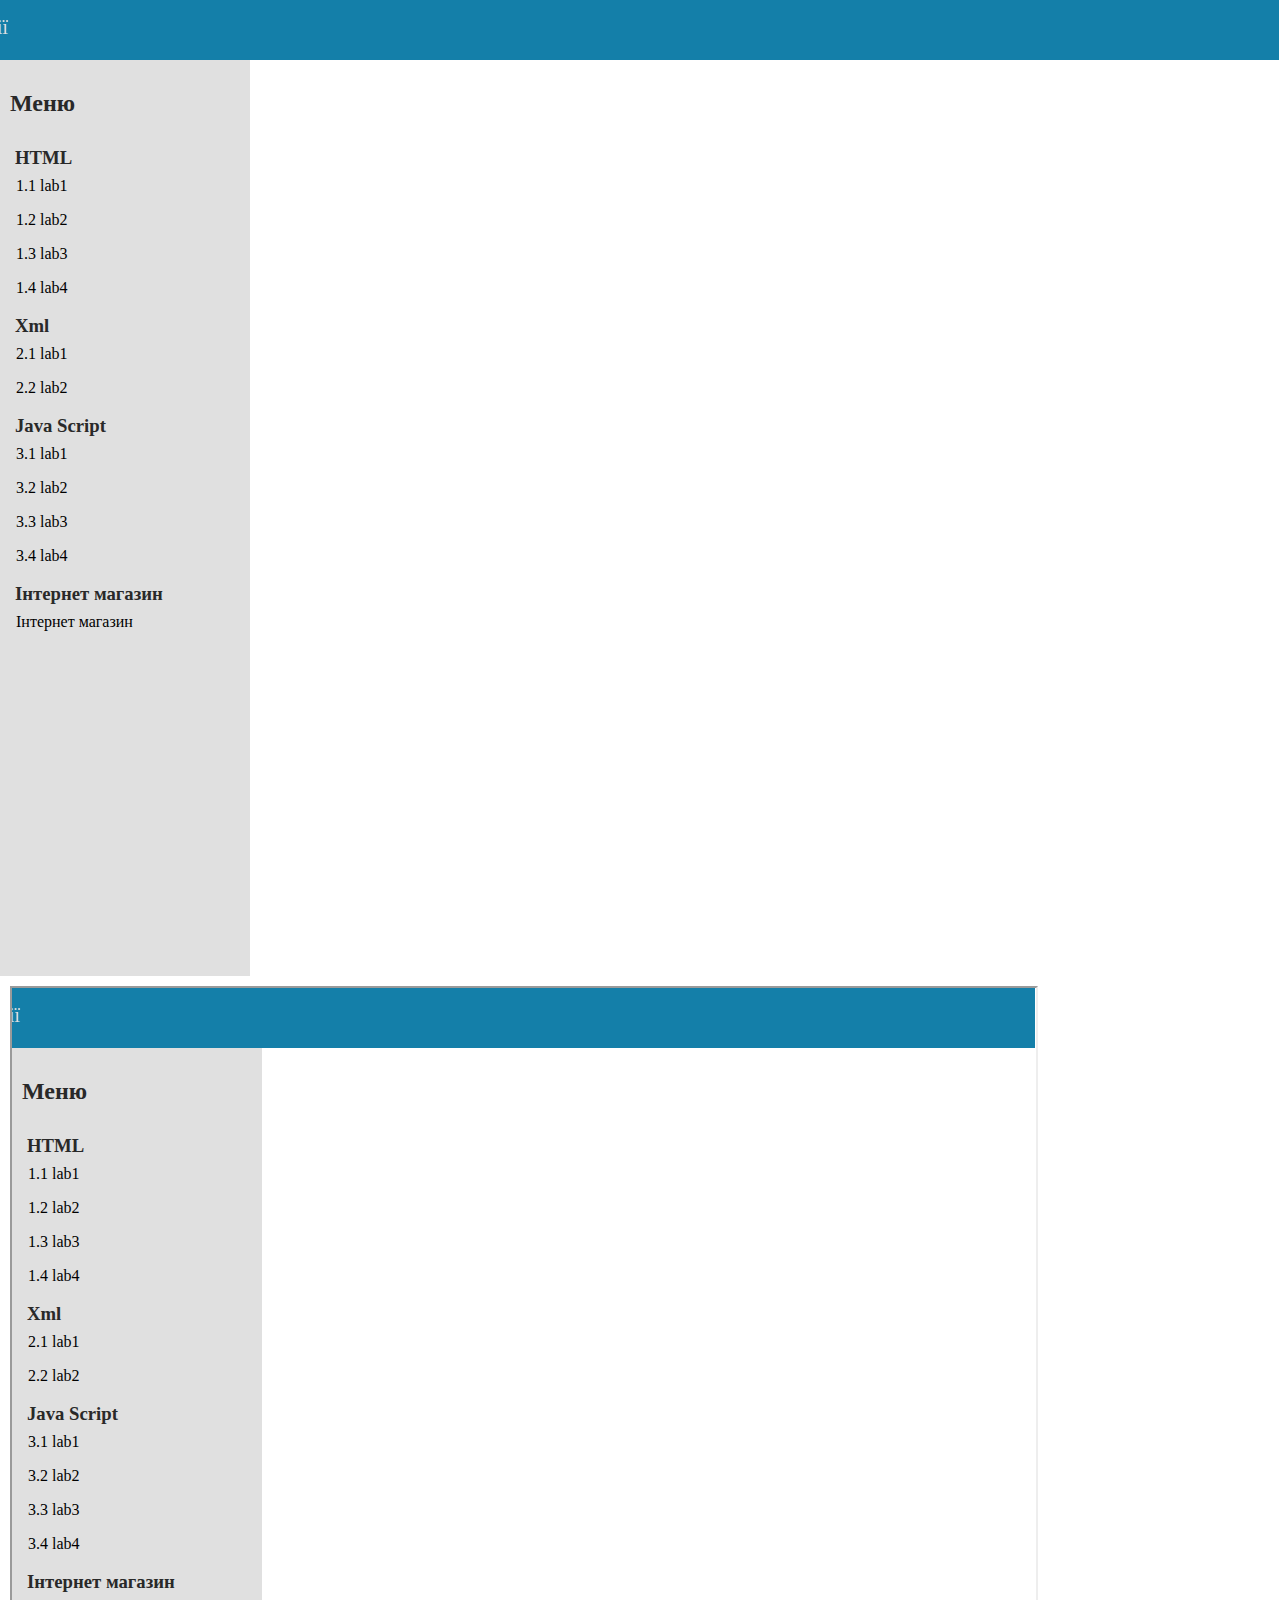
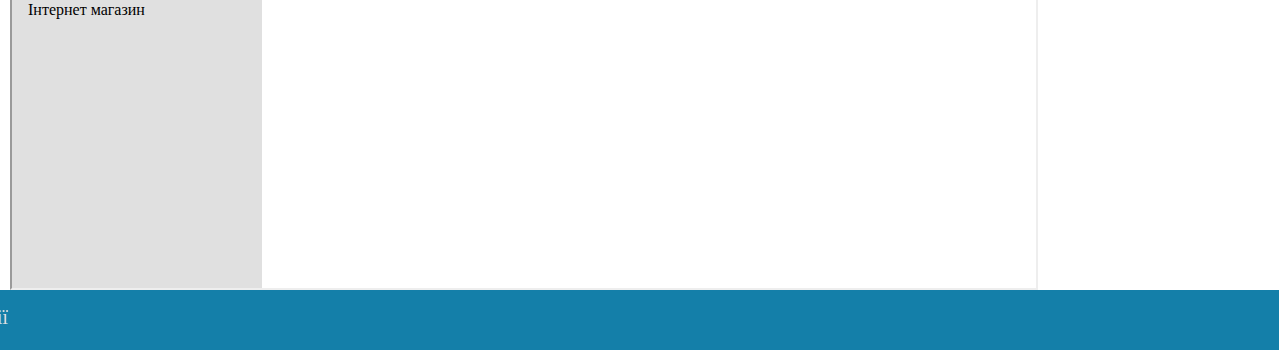
<file: index.html>
<!DOCTYPE HTML>
<html lang="en">

<head>
  <title>Main</title>
  <link rel="stylesheet" href="index.css">
</head>

<body>
  <div id="container">

    <iframe src="header.html" width="99.9%" height="60px" name="header" style="border: none;"></iframe>

    <div id="navigation">
      <iframe src="menu.html" height="100%" name="navigation" style="border: none;"></iframe>
    </div>

    <div id="content">
      <iframe src="index.html" width="100%" height="900px" name="iframe"></iframe>
    </div>

    <iframe src="footer.html" width="99.9%" height="60px" name="footer" style="border: none;"></iframe>

  </div>
</body>

</html>
</file>
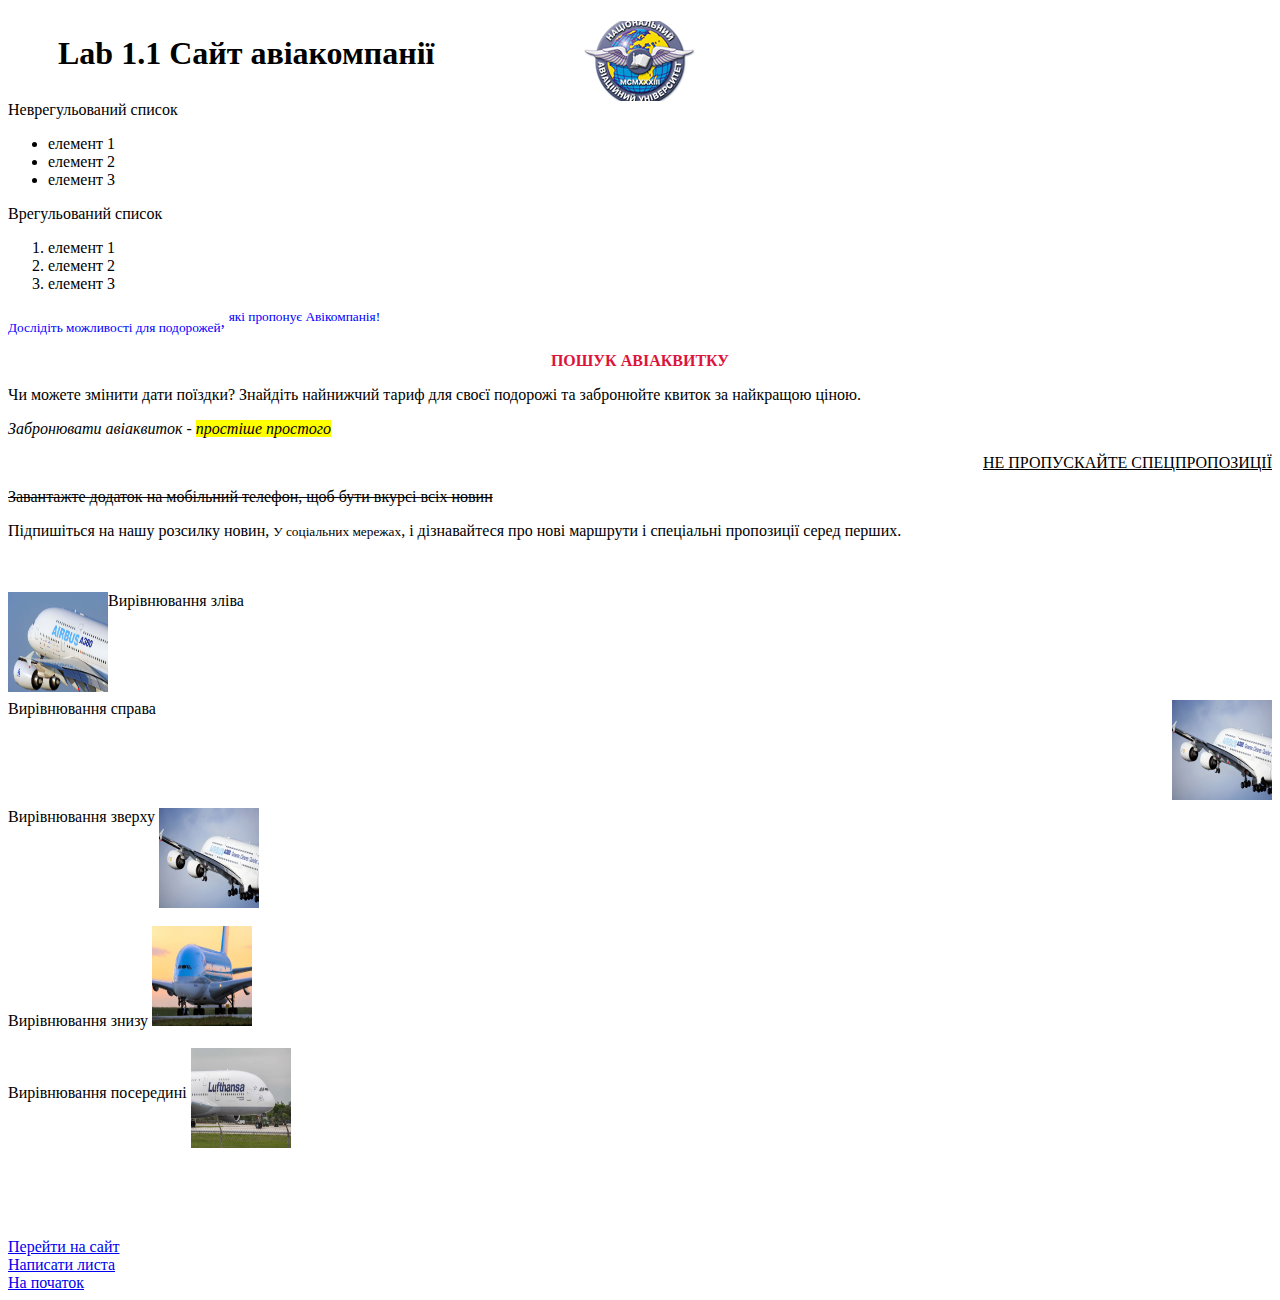
<file: Lab1.1/index.html>
<!DOCTYPE HTML>
<html lang="en">

<head>
  <title>Lab 1.1</title>
  <style>
    div#logo{
    background-image: url('../img/nau_logo.jpg');
    height: 80px;
    text-align: center;
    border: #111;
    border-width: 10px;
    background-repeat: no-repeat;
    background-position: 50%;
}
div#logo h1{
    margin-left: 50px;
    text-align: left;
    line-height: 65px;
}
  </style>
</head>

<body>
    <div id="logo">
      <h1>Lab 1.1 Сайт авіакомпанії</h1>
    </div>


    <div id="wrapper">
      <div id="content">

        <span>Неврегульований список</span>
        <ul>
          <li> елемент 1</li>
          <li> елемент 2</li>
          <li> елемент 3</li>
        </ul>
        <span>Врегульований список</span>
        <ol>
          <li> елемент 1</li>
          <li> елемент 2</li>
          <li> елемент 3</li>
        </ol>

        <p style="font-family: Lucida Sans Unicode; color:blue" ALIGN="left"><sub>Дослідіть можливості для подорожей</sub>, <sup>які пропонує Авікомпанія!</sup></p>
        <p style="font-family: Verdana; color: crimson" ALIGN="center"><b>ПОШУК АВІАКВИТКУ</b></p>
        <p>Чи можете змінити дати поїздки? Знайдіть найнижчий тариф для своєї подорожі та забронюйте квиток за найкращою
          ціною.</p>
        <p><i>Забронювати авіаквиток - <mark>простіше простого</mark></i></p>
        <p ALIGN="right"><ins>НЕ ПРОПУСКАЙТЕ СПЕЦПРОПОЗИЦІЇ</ins></p>
        <p><del>Завантажте додаток на мобільний телефон, щоб бути вкурсі всіх новин</del></p>
        <p>Підпишіться на нашу розсилку новин, <small>У соціальних мережах</small>, і дізнавайтеся про нові маршрути і
          спеціальні пропозиції серед перших.</p>


        <br><br> Вирівнювання зліва
        <img src="../img/airbus1.jpg" alt="Aleq" width="100" height="100" ALIGN="left" />
        <br><br><br><br><br><br> Вирівнювання справа
        <img src="../img/airbus2.png" alt="Aleq" width="100" height="100" ALIGN="right" />
        <br><br><br><br><br><br> Вирівнювання зверху
        <img src="../img/airbus2.png" alt="Aleq" width="100" height="100" ALIGN="top" />
        <br><br> Вирівнювання знизу
        <img src="../img/airpalne1.jpg" alt="Aleq" width="100" height="100" ALIGN="bottom" />
        <br><br> Вирівнювання посередині
        <img src="../img/lufthansa1.jpg" alt="Aleq" width="100" height="100" ALIGN="middle" />

        <br><br><br><br><br><br>
        <a href="https://www.w3docs.com/"> Перейти на сайт</a><br>
        <a href="mailto:gmail@gmail.com"> Написати листа</a><br>
        <a href="#logo"> На початок</a><br>


      </div>
    </div>

</body>

</html>

<!-- 
  <!DOCTYPE HTML>
<html lang="en">

<head>
  <title>Lab 1.1</title>
  <link rel="stylesheet" href="index.css">
</head>

<body>
  <div id="container">
    <div id="logo">
      <h1>Lab 1.1 Сайт авіакомпанії</h1>
    </div>
    <div id="header">
      <ul>
        <li><a class="active" href="#home">На головну</a></li>
        <li><a href="#news">Забронювати</a></li>
        <li><a href="#about">Про нас</a></li>


        <li id="profile_li" style="height: 5px;">
          <a href="#profile" style="padding-top: -5px; padding-right: 20px;">
            login
          </a>
        </li>
      </ul>

    </div>
    <div style="float: left;">
      <div id="navigation">
        <h2>Меню</h2>
        <ul>
          <li> елемент 1</li>
          <li> елемент 2</li>
          <li> елемент 3</li>
        </ul>
      </div>
    </div>


    <div id="wrapper">
      <div id="content">

        <p ALIGN="left"><sub>Дослідіть можливості для подорожей</sub>, <sup>які пропонує Авікомпанія!</sup></p>
        <p ALIGN="center"><b>ПОШУК АВІАКВИТКУ</b></p>
        <p>Чи можете змінити дати поїздки? Знайдіть найнижчий тариф для своєї подорожі та забронюйте квиток за найкращою
          ціною.</p>
        <p><i>Забронювати авіаквиток - <mark>простіше простого</mark></i></p>
        <p ALIGN="right"><ins>НЕ ПРОПУСКАЙТЕ СПЕЦПРОПОЗИЦІЇ</ins></p>
        <p><del>Завантажте додаток на мобільний телефон, щоб бути вкурсі всіх новин</del></p>
        <p>Підпишіться на нашу розсилку новин, <small>У соціальних мережах</small>, і дізнавайтеся про нові маршрути і
          спеціальні пропозиції серед перших.</p>


        <br><br> Вирівнювання зліва
        <img src="../img/airbus1.jpg" alt="Aleq" width="50" height="50" ALIGN="left" />
        <br><br> Вирівнювання справа
        <img src="../img/airbus2.png" alt="Aleq" width="50" height="50" ALIGN="right" />
        <br><br> Вирівнювання зверху
        <img src="../img/airbus2.png" alt="Aleq" width="50" height="50" ALIGN="top" />
        <br><br> Вирівнювання знизу
        <img src="../img/airpalne1.jpg" alt="Aleq" width="50" height="50" ALIGN="bottom" />
        <br><br> Вирівнювання посередині
        <img src="../img/lufthansa1.jpg" alt="Aleq" width="50" height="50" ALIGN="middle" />

        <br><br><br><br><br><br>
        <br><br><br><br><br><br>
        <br><br><br><br><br><br>
        <br><br><br><br><br><br>
        <a href="https://www.w3docs.com/"> Перейти на сайт</a><br>
        <a href="mailto:gmail@gmail.com"> Написати листа</a><br>
        <a href="#header"> На початок</a><br>


      </div>
    </div>




    <div id="footer">
      <p></p>
    </div>
  </div>
</body>

</html>
 -->
</file>
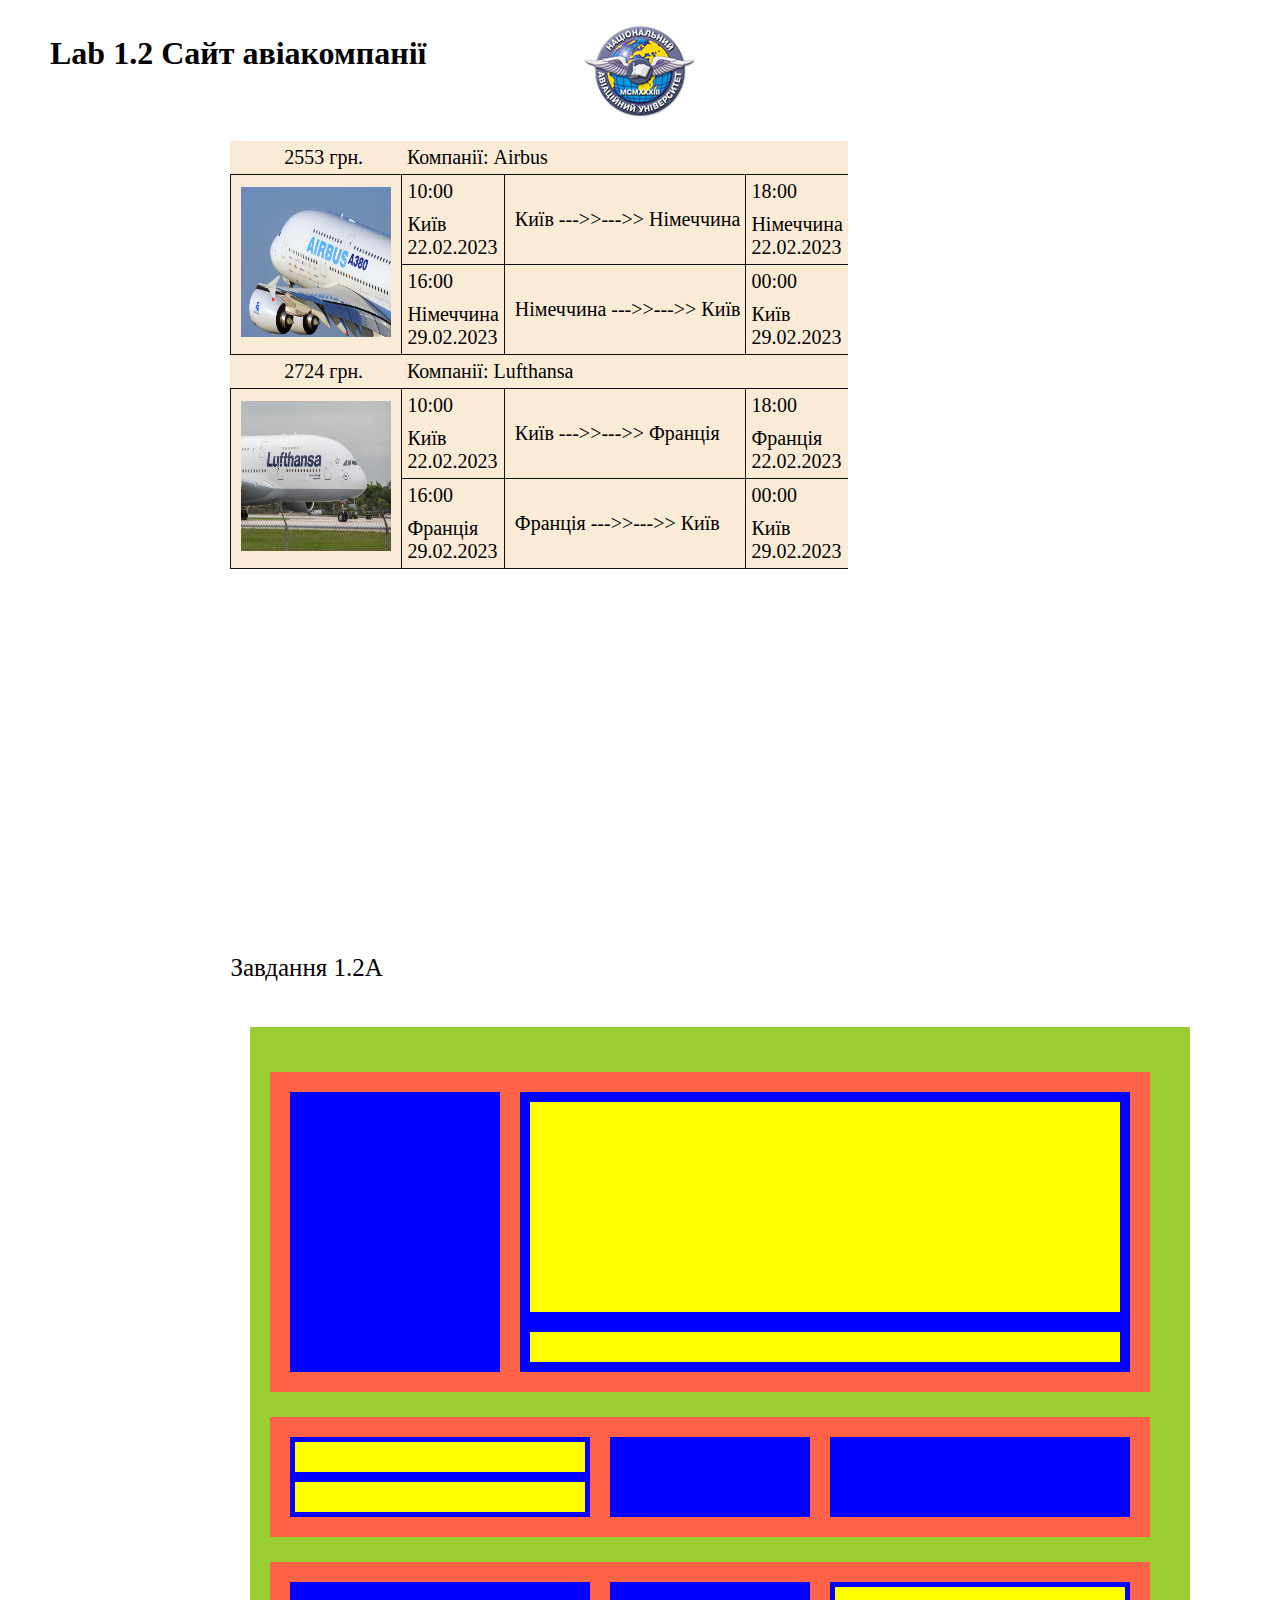
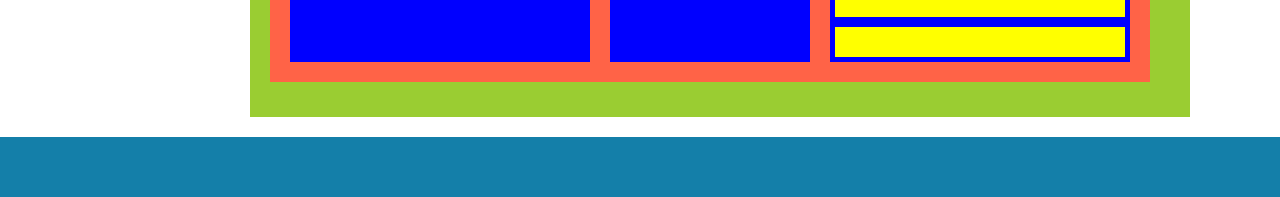
<file: Lab1.2/index.html>
<!DOCTYPE HTML>
<html lang="en">

<head>
  <title>Lab 1.2 Онлайн конференції</title>
  <link rel="stylesheet" href="index.css">
</head>

<body>
  <div id="container">
    <div id="logo">
      <h1>Lab 1.2 Сайт авіакомпанії</h1>
    </div>
    <div id="wrapper">

      <table id="content_table">
        <tbody>
          <tr>
            <td><span style="margin-left: 30%; ">2553 грн.</span></td>
            <td colspan="4">Компанії: Airbus</td>
          </tr>
          <tr>
            <td rowspan="4" style="border: 1px solid #111;"><img src="../img/airbus1.jpg" /></td>
            <td style="border-top: 1px solid #111;">10:00</td>
            <td colspan="2" rowspan="2"  style="border: 1px solid #111;"><p>Київ --->>--->> Німеччина</p></td>
            <td style="border-top: 1px solid #111;">18:00</td>
          </tr>
          <tr>
            <td>Київ<br>22.02.2023</td>
            <td>Німеччина<br>22.02.2023</td>
          </tr>
          <tr>
            <td style="border-top: 1px solid #111;">16:00</td>
            <td colspan="2" rowspan="2" style="border: 1px solid #111;"><p>Німеччина --->>--->> Київ</p></td>
            <td style="border-top: 1px solid #111;">00:00</td>
          </tr>
          <tr>
            <td>Німеччина<br>29.02.2023</td>
            <td>Київ<br>29.02.2023</td>
          </tr>
        </tbody>

       
        <tbody>
          <tr>
            <td><span style="margin-left: 30%; ">2724 грн.</span></td>
            <td colspan="4">Компанії: Lufthansa</td>
          </tr>
          <tr>
            <td rowspan="4" style="border: 1px solid #111;"><img src="../img/lufthansa1.jpg" /></td>
            <td style="border-top: 1px solid #111;">10:00</td>
            <td colspan="2" rowspan="2"  style="border: 1px solid #111;"><p>Київ --->>--->> Франція</p></td>
            <td style="border-top: 1px solid #111;">18:00</td>
          </tr>
          <tr>
            <td>Київ<br>22.02.2023</td>
            <td>Франція<br>22.02.2023</td>
          </tr>
          <tr>
            <td style="border-top: 1px solid #111;">16:00</td>
            <td colspan="2" rowspan="2" style="border: 1px solid #111;"><p>Франція --->>--->> Київ</p></td>
            <td style="border-top: 1px solid #111;">00:00</td>
          </tr>
          <tr>
            <td>Франція<br>29.02.2023</td>
            <td>Київ<br>29.02.2023</td>
          </tr>
        </tbody>

      </table>

      <br><br><br><br><br>
      <br><br><br><br><br>
      <br><br><br><br><br>
      <br><br><br><br><br>

      <p style="font-size: 25px;">Завдання 1.2А</p>
      
      <div style="width: 900px; height: 650px; background-color:yellowgreen; 
      float: left; padding: 20px; margin: 20px;">
        <div style="width: 860px; height: 300px; background-color:tomato; float: left; margin-top: 25px; 
        padding: 10px">
            <div style="width: 210px; height: 280px; background-color:blue; float: left; margin: 10px;"></div>
            <div style="width: 610px; height: 280px; background-color:blue; float: left; margin: 10px">
                <div style="width: 590px; height: 210px; background-color:yellow; float: left; margin: 10px"></div>
                <div style="width: 590px; height: 30px; background-color:yellow; float: left; margin: 10px"></div>
            </div>
        </div>

        <div style="width: 860px; height: 100px; background-color:tomato; float: left;  margin-top: 25px;
         padding: 10px">
            <div style="width: 300px; height: 80px; background-color:blue; float: left; margin: 10px;">
                <div style="width: 290px; height: 30px; background-color:yellow; float: left; margin: 5px"></div>
                <div style="width: 290px; height: 30px; background-color:yellow; float: left; margin: 5px"></div>
            </div>
            <div style="width: 200px; height: 80px; background-color:blue; float: left; margin: 10px"></div>
            <div style="width: 300px; height: 80px; background-color:blue; float: left; margin: 10px"></div>
        </div>
        
        <div style="width: 860px; height: 100px; background-color:tomato; float: left; margin-top: 25px; padding: 10px">
          <div style="width: 300px; height: 80px; background-color:blue; float: left; margin: 10px;"></div>
          <div style="width: 200px; height: 80px; background-color:blue; float: left; margin: 10px"></div>
          <div style="width: 300px; height: 80px; background-color:blue; float: left; margin: 10px">
              <div style="width: 290px; height: 30px; background-color:yellow; float: left; margin: 5px"></div>
              <div style="width: 290px; height: 30px; background-color:yellow; float: left; margin: 5px"></div>
          </div>
      </div>
      </div>

    </div>

    <div id="footer">
      <p></p>
    </div>
  </div>
</body>

</html>
</file>
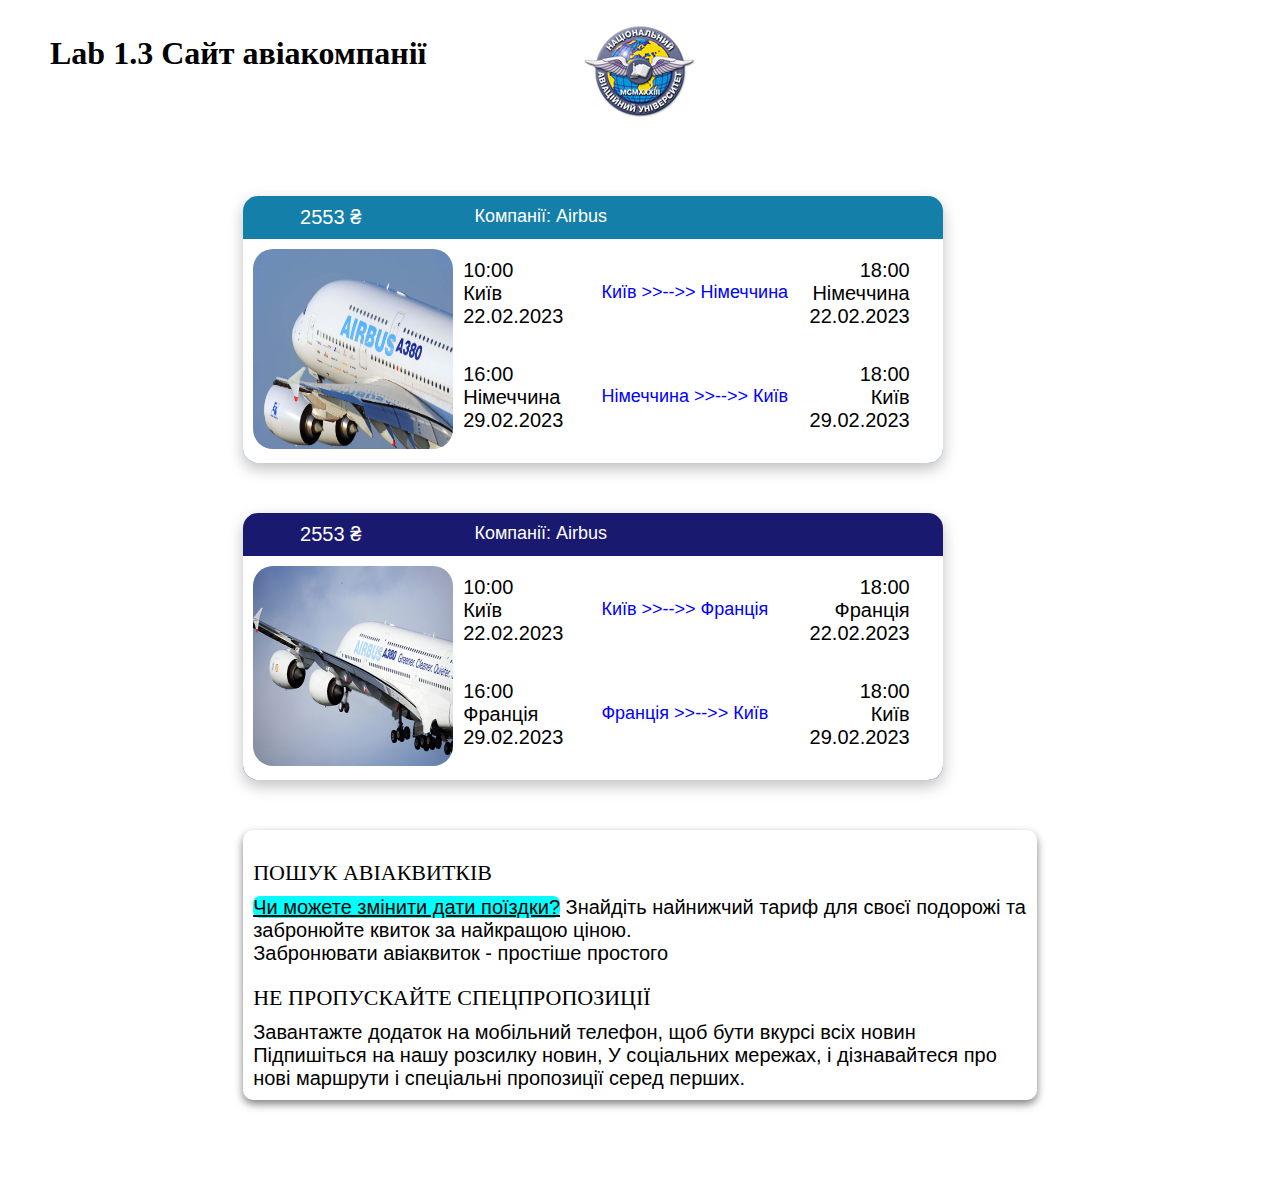
<file: Lab1.3/index.html>
<!DOCTYPE HTML>
<html lang="en">

<head>
  <title>Lab 1.3 Сайт авіакомпанії</title>
  <link rel="stylesheet" href="index.css">
</head>

<body>
  <div id="logo">
    <h1>Lab 1.3 Сайт авіакомпанії</h1>
  </div>

  <div id="container">
    <div id="wrapper">

      <airplanes>
        <div class="price-col-1">
          <div class="row-header">
            <span class="row-name">2553 ₴</span>
            <span class="row-value">Компанії: Airbus</span>
          </div>
          <div class="price-bottom">
            <div>
              <img src="../img/airbus1.jpg" /></td>
            </div>
            <div style="width: 100%;">
              <div class="col-takeoff">
                <div class="row">
                  <span class="row-name">10:00</span>
                  <span class="row-end">18:00</span>
                </div>
                <div class="row">
                  <span class="row-name">Київ</span>
                  <span class="row-value">Київ >>-->> Німеччина</span>
                  <span class="row-end">Німеччина</span>
                </div>
                <div class="row">
                  <span class="row-name">22.02.2023</span>
                  <span class="row-end">22.02.2023</span>
                </div>
              </div>
              <div class="cal-landing">
                <div class="row">
                  <span class="row-name">16:00</span>
                  <span class="row-end">18:00</span>
                </div>
                <div class="row">
                  <span class="row-name">Німеччина</span>
                  <span class="row-value">Німеччина >>-->> Київ</span>
                  <span class="row-end">Київ</span>
                </div>
                <div class="row">
                  <span class="row-name">29.02.2023</span>
                  <span class="row-end">29.02.2023</span>
                </div>
              </div>
            </div>
          </div>
        </div>

        <div class="price-col-2">
          <div class="row-header">
            <span class="row-name">2553 ₴</span>
            <span class="row-value">Компанії: Airbus</span>
          </div>
          <div class="price-bottom">
            <div>
              <img src="../img/airbus2.png" /></td>
            </div>
            <div style="width: 100%;">
              <div class="col-takeoff">
                <div class="row">
                  <span class="row-name">10:00</span>
                  <span class="row-end">18:00</span>
                </div>
                <div class="row">
                  <span class="row-name">Київ</span>
                  <span class="row-value">Київ >>-->> Франція</span>
                  <span class="row-end">Франція</span>
                </div>
                <div class="row">
                  <span class="row-name">22.02.2023</span>
                  <span class="row-end">22.02.2023</span>
                </div>
              </div>
              <div class="cal-landing">
                <div class="row">
                  <span class="row-name">16:00</span>
                  <span class="row-end">18:00</span>
                </div>
                <div class="row">
                  <span class="row-name">Франція</span>
                  <span class="row-value">Франція >>-->> Київ</span>
                  <span class="row-end">Київ</span>
                </div>
                <div class="row">
                  <span class="row-name">29.02.2023</span>
                  <span class="row-end">29.02.2023</span>
                </div>
              </div>
            </div>
          </div>
        </div>

      </airplanes>


      <div class="text">
        <span id="t-header">ПОШУК АВІАКВИТКІВ</span>
        <span id="t-value"><span id="t-mark">Чи можете змінити дати поїздки?</span> Знайдіть найнижчий тариф
          для своєї подорожі та забронюйте квиток за найкращою ціною.</span>
        <span id="t-value">Забронювати авіаквиток - простіше простого</span>
        <span id="t-header">НЕ ПРОПУСКАЙТЕ СПЕЦПРОПОЗИЦІЇ</span>
        <span id="t-value">Завантажте додаток на мобільний телефон, щоб бути вкурсі всіх новин</span>
        <span id="t-value">Підпишіться на нашу розсилку новин, У соціальних мережах, і дізнавайтеся про нові маршрути і
          спеціальні пропозиції серед перших.</span>
      </div>

    </div>

  </div>
</body>

</html>
</file>
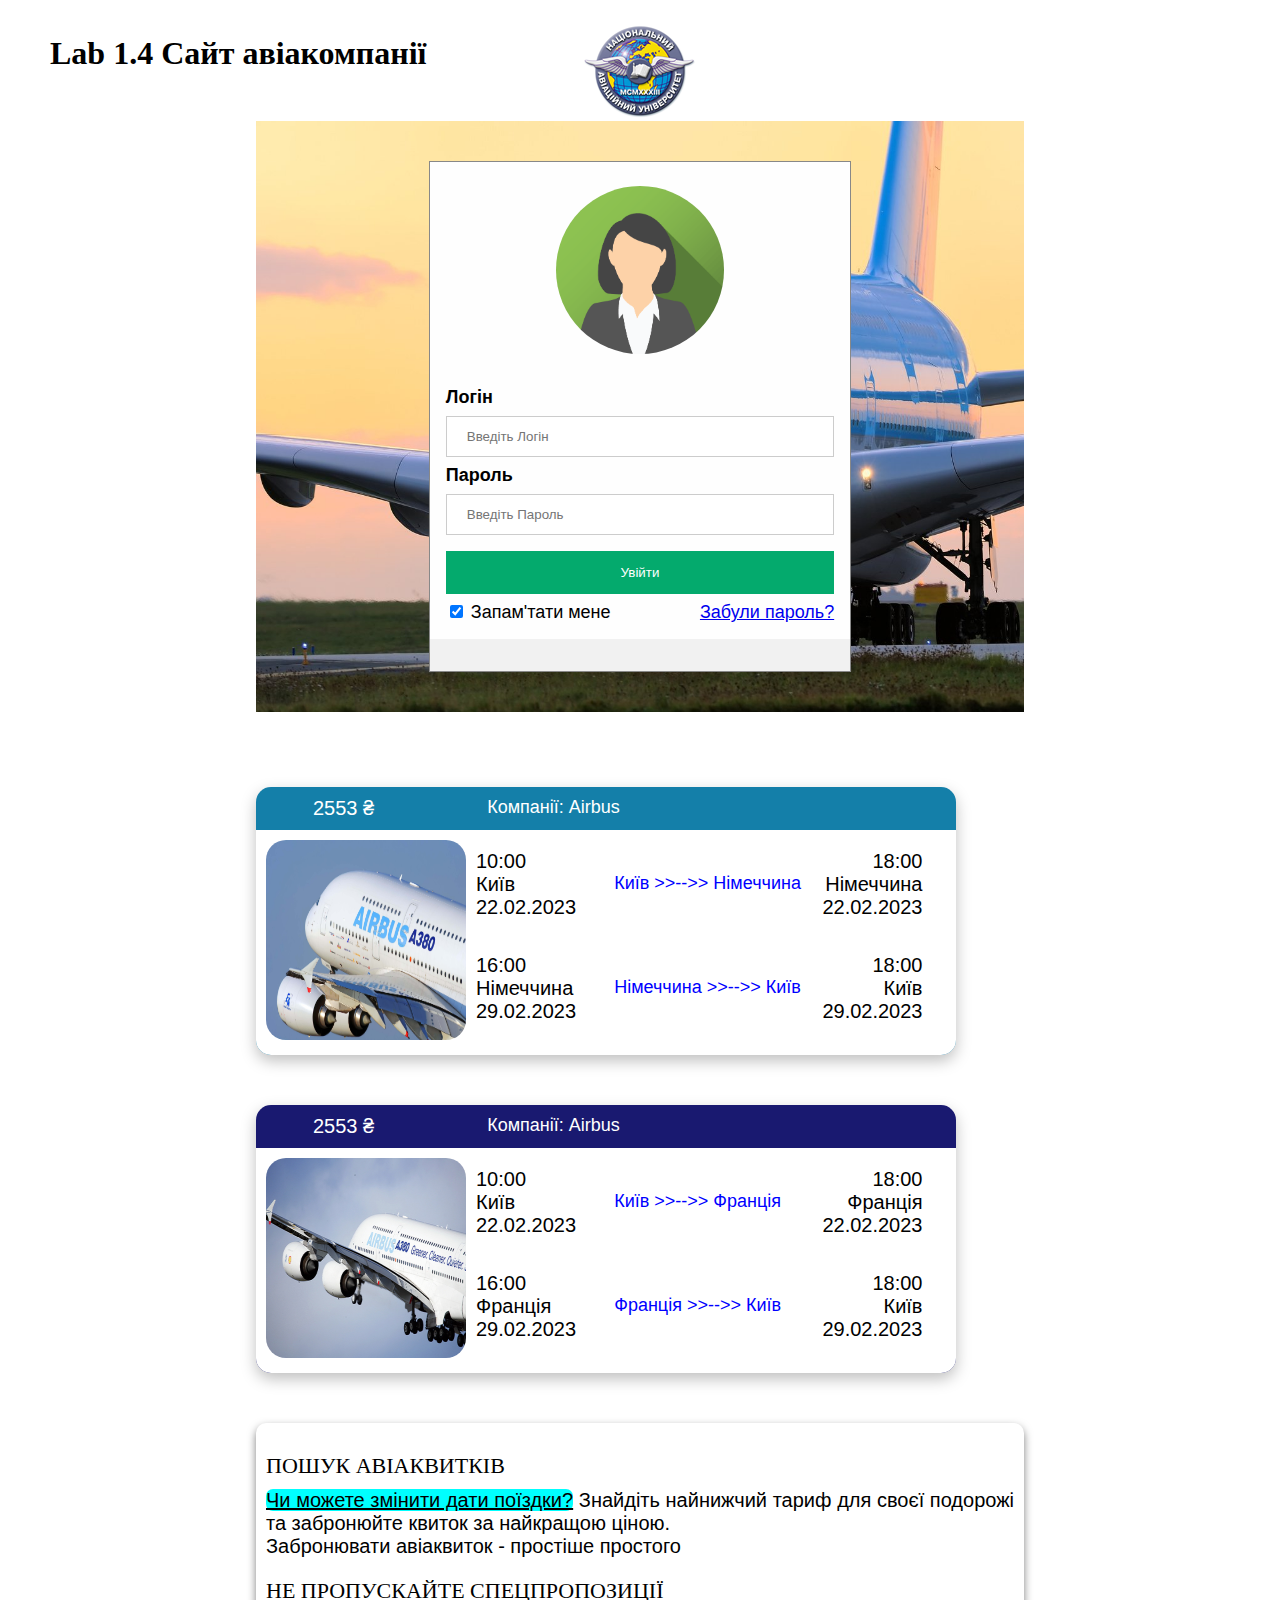
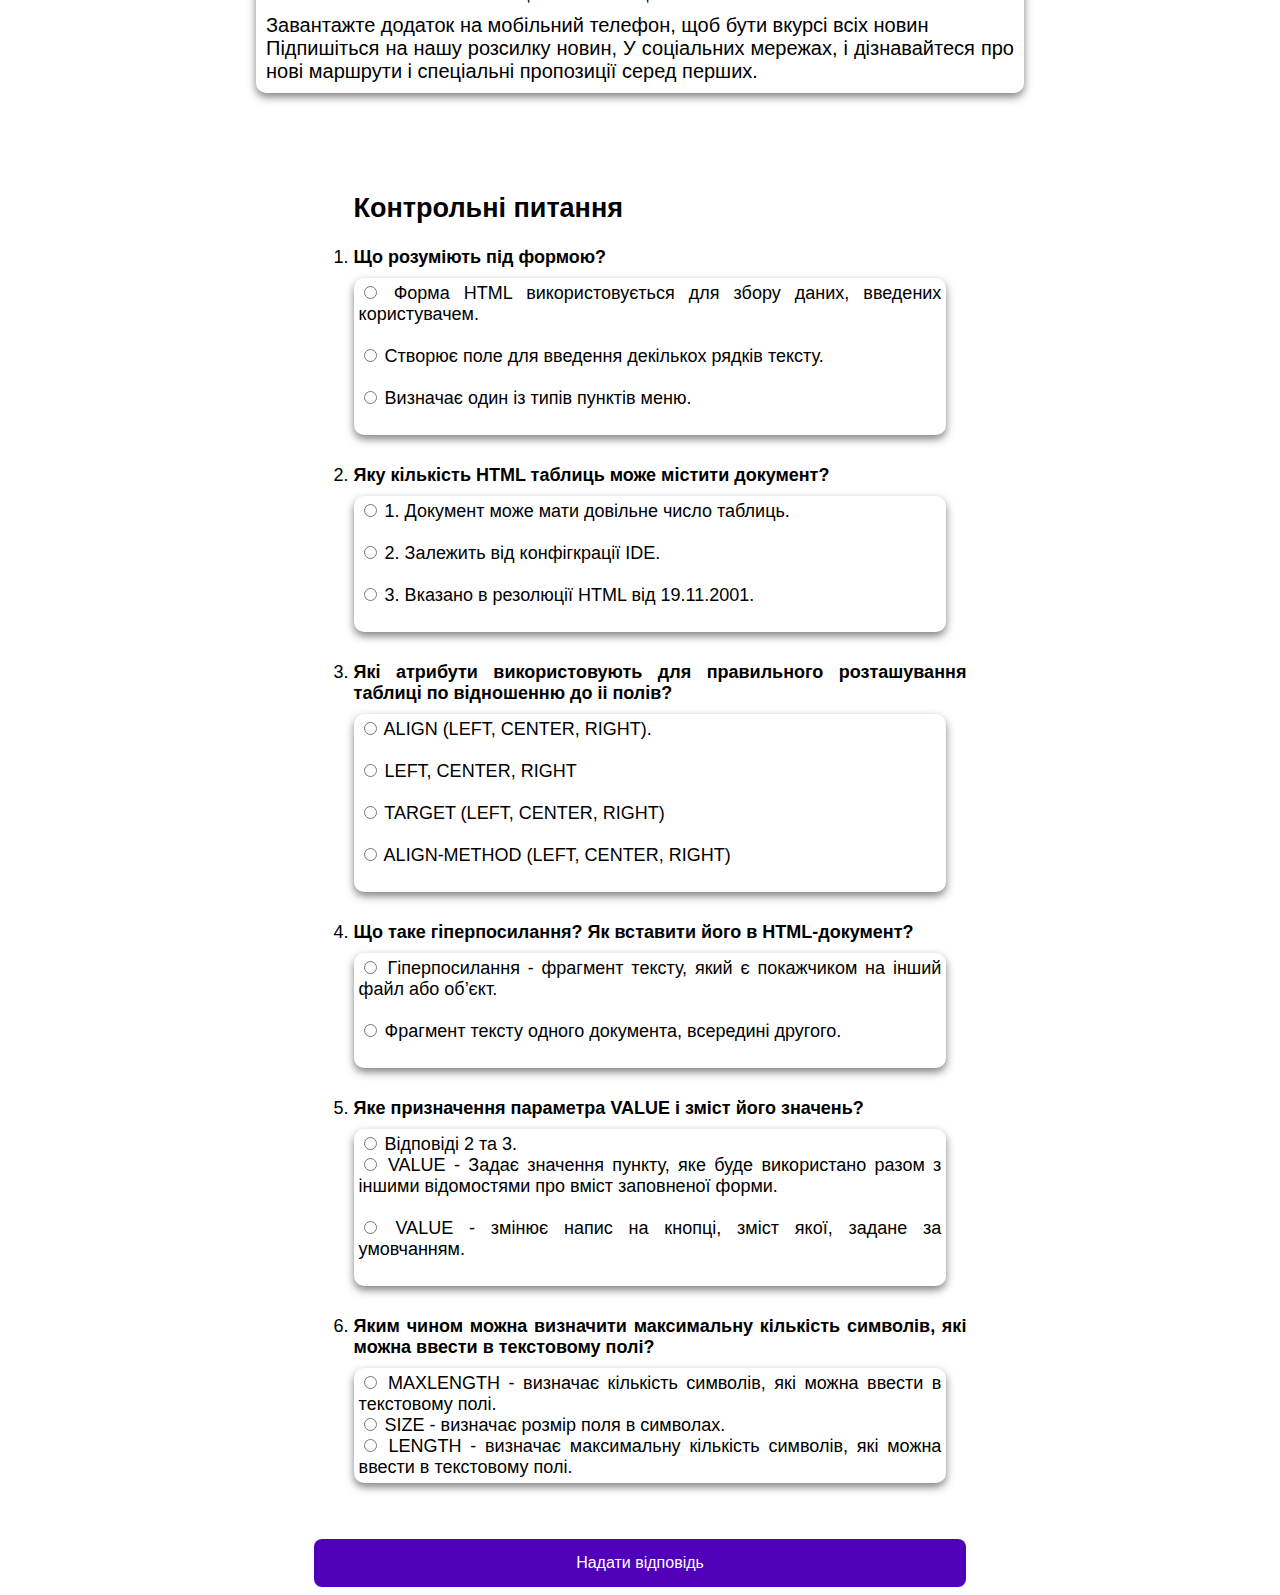
<file: Lab1.4/index.html>
<!DOCTYPE HTML>
<html lang="en">

<head>
  <title>Lab 1.4 Сайт авіакомпанії</title>
  <link rel="stylesheet" href="index.css">
  <link rel="stylesheet" href="../Lab1.3/index.css">
</head>

<body>
  <div id="logo">
    <h1>Lab 1.4 Сайт авіакомпанії</h1>
  </div>

  <div class="wrapper">



    <div id="id01" class="modal">

      <form class="modal-content animate" action="/action_page.php" method="post">
        <div class="imgcontainer">
          <img src="../img/img_avatar2.png" alt="Avatar" class="avatar">
        </div>

        <div class="container">
          <label for="uname"><b>Логін</b></label>
          <input type="text" placeholder="Введіть Логін" name="uname" required>

          <label for="psw"><b>Пароль</b></label>
          <input type="password" placeholder="Введіть Пароль" name="psw" required>

          <button type="submit">Увійти</button>
          <label>
            <input type="checkbox" checked="checked" name="remember"> Запам'тати мене
          </label>
          <span class="psw"><a href="#">Забули пароль?</a></span>
        </div>

        <div class="container" style="background-color:#f1f1f1">

        </div>
      </form>
    </div>



    <div class="content-lab3">


      <airplanes>
        <div class="price-col-1">
          <div class="row-header">
            <span class="row-name">2553 ₴</span>
            <span class="row-value">Компанії: Airbus</span>
          </div>
          <div class="price-bottom">
            <div>
              <img src="../img/airbus1.jpg" /></td>
            </div>
            <div style="width: 100%;">
              <div class="col-takeoff">
                <div class="row">
                  <span class="row-name">10:00</span>
                  <span class="row-end">18:00</span>
                </div>
                <div class="row">
                  <span class="row-name">Київ</span>
                  <span class="row-value">Київ >>-->> Німеччина</span>
                  <span class="row-end">Німеччина</span>
                </div>
                <div class="row">
                  <span class="row-name">22.02.2023</span>
                  <span class="row-end">22.02.2023</span>
                </div>
              </div>
              <div class="cal-landing">
                <div class="row">
                  <span class="row-name">16:00</span>
                  <span class="row-end">18:00</span>
                </div>
                <div class="row">
                  <span class="row-name">Німеччина</span>
                  <span class="row-value">Німеччина >>-->> Київ</span>
                  <span class="row-end">Київ</span>
                </div>
                <div class="row">
                  <span class="row-name">29.02.2023</span>
                  <span class="row-end">29.02.2023</span>
                </div>
              </div>
            </div>
          </div>
        </div>

        <div class="price-col-2">
          <div class="row-header">
            <span class="row-name">2553 ₴</span>
            <span class="row-value">Компанії: Airbus</span>
          </div>
          <div class="price-bottom">
            <div>
              <img src="../img/airbus2.png" /></td>
            </div>
            <div style="width: 100%;">
              <div class="col-takeoff">
                <div class="row">
                  <span class="row-name">10:00</span>
                  <span class="row-end">18:00</span>
                </div>
                <div class="row">
                  <span class="row-name">Київ</span>
                  <span class="row-value">Київ >>-->> Франція</span>
                  <span class="row-end">Франція</span>
                </div>
                <div class="row">
                  <span class="row-name">22.02.2023</span>
                  <span class="row-end">22.02.2023</span>
                </div>
              </div>
              <div class="cal-landing">
                <div class="row">
                  <span class="row-name">16:00</span>
                  <span class="row-end">18:00</span>
                </div>
                <div class="row">
                  <span class="row-name">Франція</span>
                  <span class="row-value">Франція >>-->> Київ</span>
                  <span class="row-end">Київ</span>
                </div>
                <div class="row">
                  <span class="row-name">29.02.2023</span>
                  <span class="row-end">29.02.2023</span>
                </div>
              </div>
            </div>
          </div>
        </div>

      </airplanes>


      <div class="text">
        <span id="t-header">ПОШУК АВІАКВИТКІВ</span>
        <span id="t-value"><span id="t-mark">Чи можете змінити дати поїздки?</span> Знайдіть найнижчий тариф
          для своєї подорожі та забронюйте квиток за найкращою ціною.</span>
        <span id="t-value">Забронювати авіаквиток - простіше простого</span>
        <span id="t-header">НЕ ПРОПУСКАЙТЕ СПЕЦПРОПОЗИЦІЇ</span>
        <span id="t-value">Завантажте додаток на мобільний телефон, щоб бути вкурсі всіх новин</span>
        <span id="t-value">Підпишіться на нашу розсилку новин, У соціальних мережах, і дізнавайтеся про нові маршрути і
          спеціальні пропозиції серед перших.</span>
      </div>

      <div class="questions">
        <form method="post" action="#">
          <ul>
            <H2>Контрольні питання</H2>
            <li>
              <span>
                Що розумiють пiд формою?
              </span>
              <div class="polaroid">
                <div class="question">
                  <input type="radio" id="1" name="1" value="1">
                  <label for="1">Форма HTML використовується для збору даних, введених користувачем.<br></label><br>
                </div>

                <div class="question">
                  <input type="radio" id="2" name="1" value="2">
                  <label for="2">Створює поле для введення декількох рядків тексту.<br></label><br>
                </div>

                <div class="question">
                  <input type="radio" id="3" name="1" value="3">
                  <label for="3">Визначає один із типів пунктів меню.<br></label><br>
                </div>
              </div>
            </li>

            <li>
              <span>
                Яку кількість HTML таблиць може містити документ?
              </span>
              <div class="polaroid">
                <div class="question">
                  <input type="radio" id="1.1" name="1.1" value="1">
                  <label for="1.1">1. Документ може мати довільне число таблиць.<br></label><br>
                </div>
                <div class="question">
                  <input type="radio" id="1.2" name="1.1" value="2">
                  <label for="1.2">2. Залежить від конфігкрації IDE.<br></label><br>
                </div>
                <div class="question">
                  <input type="radio" id="1.3" name="1.1" value="3">
                  <label for="1.3">3. Вказано в резолюції HTML від 19.11.2001.<br></label><br>
                </div>
              </div>
            </li>
            <li>
              <span>
                Які атрибути використовують для правильного розташування таблиці по відношенню до ii полів?
              </span>

              <div class="polaroid">
                <div class="question">
                  <input type="radio" id="5" name="2" value="1">
                  <label for="5">ALIGN (LEFT, CENTER, RIGHT).<br></label><br>
                </div>

                <div class="question">
                  <input type="radio" id="6" name="2" value="2">
                  <label for="6">LEFT, CENTER, RIGHT<br></label><br>
                </div>

                <div class="question">
                  <input type="radio" id="7" name="2" value="3">
                  <label for="7">TARGET (LEFT, CENTER, RIGHT)<br></label><br>
                </div>

                <div class="question">
                  <input type="radio" id="8" name="2" value="4">
                  <label for="8">ALIGN-METHOD (LEFT, CENTER, RIGHT)<br></label><br>
                </div>

              </div>
            </li>
            <li>
              <span>
                Що таке гіперпосилання? Як вставити його в HTML-документ?
              </span>

              <div class="polaroid">
                <div class="question">
                  <input type="radio" id="9" name="3" value="1">
                  <label for="9">Гіперпосилання - фрагмент тексту, який є покажчиком на інший файл або
                    об’єкт.<br></label><br>
                </div>

                <div class="question">
                  <input type="radio" id="10" name="3" value="2">
                  <label for="10">Фрагмент тексту одного документа, всередині другого.<br></label><br>
                </div>


              </div>
            </li>
            <li>
              <span>
                Яке призначення параметра VALUE i змiст його значень?
              </span>
              <div class="polaroid">
                <div class="question">
                  <input type="radio" id="13" name="4" value="1">
                  <label for="13">
                    Відповіді 2 та 3.<br>
                  </label>
                </div>
                <div class="question">
                  <input type="radio" id="14" name="4" value="2">
                  <label for="14">
                    VALUE - Задає значення пункту, яке буде використано разом з іншими відомостями
                    про вміст заповненої форми.<br>
                  </label><br>
                </div>

                <div class="question">
                  <input type="radio" id="15" name="4" value="3">
                  <label for="15">
                    VALUE - змінює напис на кнопці, зміст якої, задане за умовчанням.<br>
                  </label><br>
                </div>

              </div>
            </li>
            <li>
              <span>
                Яким чином можна визначити максимальну кiлькiсть
                символiв, якi можна ввести в текстовому полi?
              </span>

              <div class="polaroid">
                <div class="question">
                  <input type="radio" id="17" name="5" value="1">
                  <label for="17">
                    MAXLENGTH - визначає кількість символів,
                    які можна ввести в текстовому полі.<br>
                  </label>
                </div>

                <div class="question">
                  <input type="radio" id="18" name="5" value="2">
                  <label for="18">
                    SIZE - визначає розмір поля в символах.<br>
                  </label>
                </div>

                <div class="question">
                  <input type="radio" id="19" name="5" value="3">
                  <label for="19">
                    LENGTH - визначає максимальну кількість символів,
                    які можна ввести в текстовому полі.<br>
                  </label>
                </div>
              </div>
            </li>
          </ul>
          <button type="submit" class="btn">Надати відповідь</button>
        </form>
      </div>

    </div>

</body>

</html>
</file>
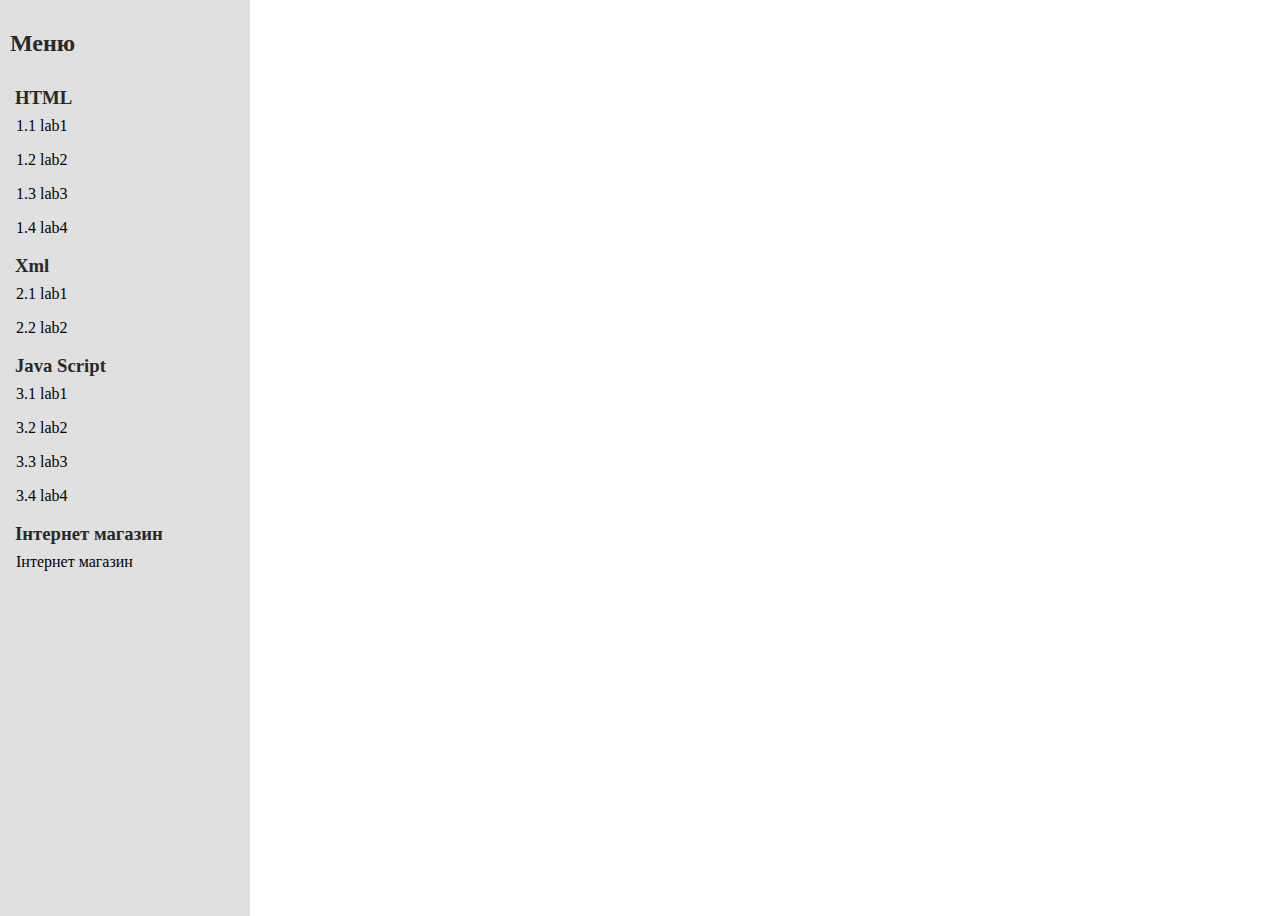
<file: menu.html>
<!DOCTYPE HTML>
<html lang="en">

<head>
    <title>Menu</title>
    <link rel="stylesheet" href="index.css">
</head>

<body>
    <div id="navigation">
        <h2>Меню</h2>
        <h3>HTML</h3>
        <ul>
            <li><a href="Lab1.1/index.html" target="iframe">1.1 lab1</a></li>
            <li><a href="Lab1.2/index.html" target="iframe">1.2 lab2</a></li>
            <li><a href="Lab1.3/index.html" target="iframe">1.3 lab3</a></li>
            <li><a href="Lab1.4/index.html" target="iframe">1.4 lab4</a></li>
        </ul>
        <h3>Xml</h3>
        <ul>
            <li><a href="Lab2.1/index.xml" target="iframe">2.1 lab1</a></li>
            <li><a href="Lab2.2/index.xml" target="iframe">2.2 lab2</a></li>
        </ul>
        <h3>Java Script</h3>
        <ul>
            <li><a target="iframe">3.1 lab1</a></li>
            <li><a target="iframe">3.2 lab2</a></li>
            <li><a target="iframe">3.3 lab3</a></li>
            <li><a target="iframe">3.4 lab4</a></li>
        </ul>
        <h3>Інтернет магазин</h3>
        <ul>
            <li><a target="iframe">Інтернет магазин</a></li>
        </ul>

    </div>

</body>

</html>
</file>
<file: index.css>
body {
    margin: 0;
    padding: 0;
}

body {
    color: #292929;
}

h3 {
    padding: 0px 15px;
    margin: 0;
    margin-top: 10px;
}

marquee {
    height: 60px;
    line-height: 55px;
    margin: 0;
    font-size: 20px;
    background: #147FA9;
    color: #e0e0e0;
}


div#header h1 {
    height: 80px;
    line-height: 80px;
    margin: 0;
    padding-left: 10px;
    background: #e0e0e0;
    color: #147FA9;
}


div#navigation h2 {
    padding: 10px;
}

div#navigation ul {
    font-size: 16px;
    list-style-type: none;
    margin: 0;
    padding: 0;
    width: 100%;
}

div#navigation ul a {
    display: block;
    color: #000;
    padding: 8px 16px;
    text-decoration: none;
}

div#navigation ul a:hover {
    background-color: #147FA9;
    color: white;
}

dt {
    padding-right: 1px;
    line-height: 1.5;
}

div#footer {
    background: #147FA9;
    color: #fff;
    height: 60px;
}

div#footer p {
    padding: 20px 10px;
}

div#content {
    margin-left: 10px;
    margin-top: 10px;
    float: left;
    width: 80%;
}

div#navigation {
    float: left;
    width: 250px;
    height: 916px;
    background: #e0e0e0;
}

div#footer {
    clear: both;
    width: 100%
}



iframe{ 
    display: block;
}
</file>
<file: Lab1.2/index.css>
body {
    margin: 0;
    padding: 0;
}

li {
    padding-right: 1px;
    line-height: 1.2;
}

h3 {
    padding: 5px 20px;
    margin: 0;
}

div#logo{
    background-image: url('../img/nau_logo.jpg');
    height: 100px;
    text-align: center;
    border: #111;
    border-width: 10px;
    background-repeat: no-repeat;
    background-position: 50%;
}

div#logo h1{
    margin-left: 50px;
    text-align: left;
    line-height: 65px;
}

div#header ul {
    list-style-type: none;
    margin: 0;
    padding: 0;
    overflow: hidden;
    background-color: #147FA9;
}

div#header li a:hover {
    background-color:#42444e;
}

div#header li a {
    display: inline-table;
    color: white;
    padding: 14px 16px;
    text-decoration: none;
    font-size: 20px;
}

div#header li#profile_li {
    float: right;
}

div#header li {
    float: left;
}

div#header h1 {
    height: 80px;
    line-height: 80px;
    margin: 0;
    padding-left: 10px;
    background: #e0e0e0;
    color: #292929;
}

div#wrapper {
    float: left;
    margin-left: 18%;
}

div#navigation{
    float: left;
    width: 200px;
    height: 500px;
    background: #e0e0e0;
    padding: 20px;
    margin: 20px;

}

div#navigation li{
    list-style-type: none;
}

div#footer {
    background: #42444e;
    color: #fff;
    height: 60px;
}

div#footer p {
    padding: 20px 10px;
}

div#footer {
    clear: both;
    width: 100%;

    background: #147FA9;
    color: #fff;
    height: 60px;
}

table#content_table {
    background-color: antiquewhite;
    margin-top: 20px;
    font-size: 20px;
}

table#content_table tbody:hover {
    background-color: #e0e0e0;
}

table,thead,tbody {
    border-collapse: collapse;
    border-bottom: 1px solid #111;
}

table#content_table img {
    width: 150px;
    height: 150px;
    margin: 5px;
}

table#content_table p {
    margin-left: 5px;
}

tbody{
    border-spacing: 30px;
}

table, td { 
    padding:  5px;
}
</file>
<file: Lab1.3/index.css>
body {
    margin: 0;
    padding: 0;
}

div#logo {
    background-image: url('../img/nau_logo.jpg');
    height: 100px;
    text-align: center;
    border: #111;
    border-width: 10px;
    background-repeat: no-repeat;
    background-position: 50%;
}

div#logo h1 {
    margin-left: 50px;
    text-align: left;
    line-height: 65px;
}

div#header ul {
    list-style-type: none;
    margin: 0;
    padding: 0;
    overflow: hidden;
    background-color: #147FA9;
}

div#header li a:hover {
    background-color: #42444e;
}

div#header li a {
    display: inline-table;
    color: white;
    padding: 14px 16px;
    text-decoration: none;
    font-size: 20px;
}

div#header li#profile_li {
    float: right;
}

div#header li {
    float: left;
}

div#header h1 {
    height: 80px;
    line-height: 80px;
    margin: 0;
    padding-left: 10px;
    background: #e0e0e0;
    color: #292929;
}

#container {
    width: 62%;
    padding: 0;
    margin-left: auto;
    margin-right: auto;

}



div#navigation {
    float: left;
    width: 200px;
    height: 500px;
    background: #e0e0e0;
    padding: 20px;
    margin: 20px;

}

div#navigation li {
    list-style-type: none;
}



* {
    box-sizing: border-box;
}

/*                 */
/* questions style */
/*                 */

airplanes {
    margin: 75px 0 0 0;
    display: block;
    font-family: 'Gill Sans', 'Gill Sans MT', Calibri, 'Trebuchet MS', sans-serif;
}

[class*="price-col"] {
    box-shadow: 0 6px 15px rgba(0, 0, 0, 0.25);
    width: 700px;

    clear: both;
    margin: 25px 0 50px 0;

    transition: all 0.3s;
    border-radius: 15px 15px 15px 15px;

}

[class*="price-col"]:hover {
    transform: scale(1.05);
    opacity: 0.9;
}

.price-col-1 {
    background-color: #147FA9;
}

.price-col-2 {
    background-color: midnightblue
}

.price-top {
    padding: 10px;
    border-radius: 15px 15px 0 0;
    height: 220px;
}

.price-bottom {
    background-color: #ffffff;
    padding: 10px;
    border-radius: 0 0 15px 15px;
    display: flex;
}




.col-takeoff {
    margin: 10px 0 0 10px;
}

.cal-landing {
    margin: 35px 0 0 10px;
}




[class*="row-"] {
    vertical-align: middle;
}

.row-header {
    display: flex;
    text-align: center;
    margin: 10px 0 10px 0;
}

.row-header .row-name {
    margin-top: 10px;
    width: 25%;
    font-family: 'Franklin Gothic Medium', 'Arial Narrow', Arial, sans-serif;
    color: #ffffff;
}

.row-header .row-value {
    margin-top: 10px;
    width: 35%;
    font-size: 18px;
    font-family: 'Franklin Gothic Medium', 'Arial Narrow', Arial, sans-serif;
    color: #ffffff;
}

.row-name {
    width: 65%;
    font-size: 20px;
}

.row-value {
    width: 90%;
    font-size: 18px;
    color: blue;
}

.row-end {
    width: 55%;
    text-align: end;
    font-size: 20px;
}


.price-bottom img {
    height: 200px;
    width: 200px;
    border-radius: 20px;
}

.row {
    display: flex;
    width: 95%
}



.text {
    border-radius: 10px;
    box-shadow: 0 4px 8px 0 rgba(0, 0, 0, 0.5);
    padding: 10px;
    margin: 0 0 100px 0;
    width: auto;
    font-size: 20px;
    display: grid;
}

.text #t-header {
    margin: 20px 0 10px 0;
    font-family: Georgia, 'Times New Roman', Times, serif;
    font-size: 22px;
}

.text #t-value {
    font-family: 'Segoe UI', Tahoma, Geneva, Verdana, sans-serif;
}

.text #t-mark {
    background-color: aqua;
    border-radius: 7px;
    text-decoration: underline;
}
</file>
<file: Lab1.4/index.css>
body {
  margin: 0;
  padding: 0;
}

div#logo {
  background-image: url('../img/nau_logo.jpg');
  height: 100px;
  text-align: center;
  border: #111;
  border-width: 10px;
  background-repeat: no-repeat;
  background-position: 50%;

}



div#footer {
  clear: both;
  width: 100%;

  background: brown;
  color: #fff;
  height: 60px;
}

div#footer p {
  padding: 20px 10px;
}


.wrapper {
  padding: 0;
  margin-left: auto;
  margin-right: auto;
  width: 60%;
  text-align: justify;
  font-family: Arial, Helvetica, sans-serif;
  font-size: 18px;
}



* {
  box-sizing: border-box;
}

/* The Modal (background) */
.modal {
  padding: 20px 0 20px 0;
  background-image: url(../img/airpalne1.jpg);
  background-size: cover;
}

/* Modal Content/Box */
.modal-content {
  background-color: #fefefe;
  margin: 20px;
  border: 1px solid #888;
  width: 55%;

  
  margin-left: auto;
  margin-right: auto;
}


/* Full-width input fields */
input[type=text], input[type=password] {
  width: 100%;
  padding: 12px 20px;
  margin: 8px 0;
  display: inline-block;
  border: 1px solid #ccc;
  box-sizing: border-box;
}

/* Set a style for all buttons */
button {
  background-color: #04AA6D;
  color: white;
  padding: 14px 20px;
  margin: 8px 0;
  border: none;
  cursor: pointer;
  width: 100%;
}

button:hover {
  opacity: 0.8;
}

/* Extra styles for the cancel button */
.cancelbtn {
  width: auto;
  padding: 10px 18px;
  background-color: #f44336;
}

/* Center the image and position the close button */
.imgcontainer {
  text-align: center;
  margin: 24px 0 12px 0;
  position: relative;
}

img.avatar {
  width: 40%;
  border-radius: 50%;
}

.container {
  padding: 16px;
}

span.psw {
  float: right;
  /* padding-top: 16px; */
}

  /*                 */
 /* questions style */
/*                 */
.questions{
  padding: 0;
  margin-left: auto;
  margin-right: auto;
  width: 85%;
  transition: .9s ease;
  word-break:keep-all;
  text-align: justify;
}

.questions ul {
  list-style-type: decimal;
  
}

.questions li {
  padding-bottom: 20px;
}

.questions #list-header {
  font-size: 20px;
  font-weight: bold;
}

.questions .polaroid {
  font-size: 18px;
  padding: 5px;
  margin: 10px 20px 10px 0;
  border-radius: 10px;
  box-shadow: 0 4px 8px 0 rgba(0, 0, 0, 0.5);
  transition: .9s ease;
}

.questions span {
  width: 20%;
  padding: 0 30px 0 0;
  font-weight: bolder;
}

.question label{
  padding: 10px 30px 10px 0;
}

.questions .btn{
  padding: 15px 15px 15px 15px;
  border-color: black;
  border-width: 0;
  border-radius: 8px;
  background-color: #5000b9;
  color: #fff;
  font-family:'Franklin Gothic Medium', 'Arial Narrow', Arial, sans-serif;
  font-size: 16px;
}

.questions .btn:hover{
  opacity: 0.9;
}




@media only screen and (max-width: 800px) {
.wrapper{
  width: 95%;
  display: block;
}

}
</file>
